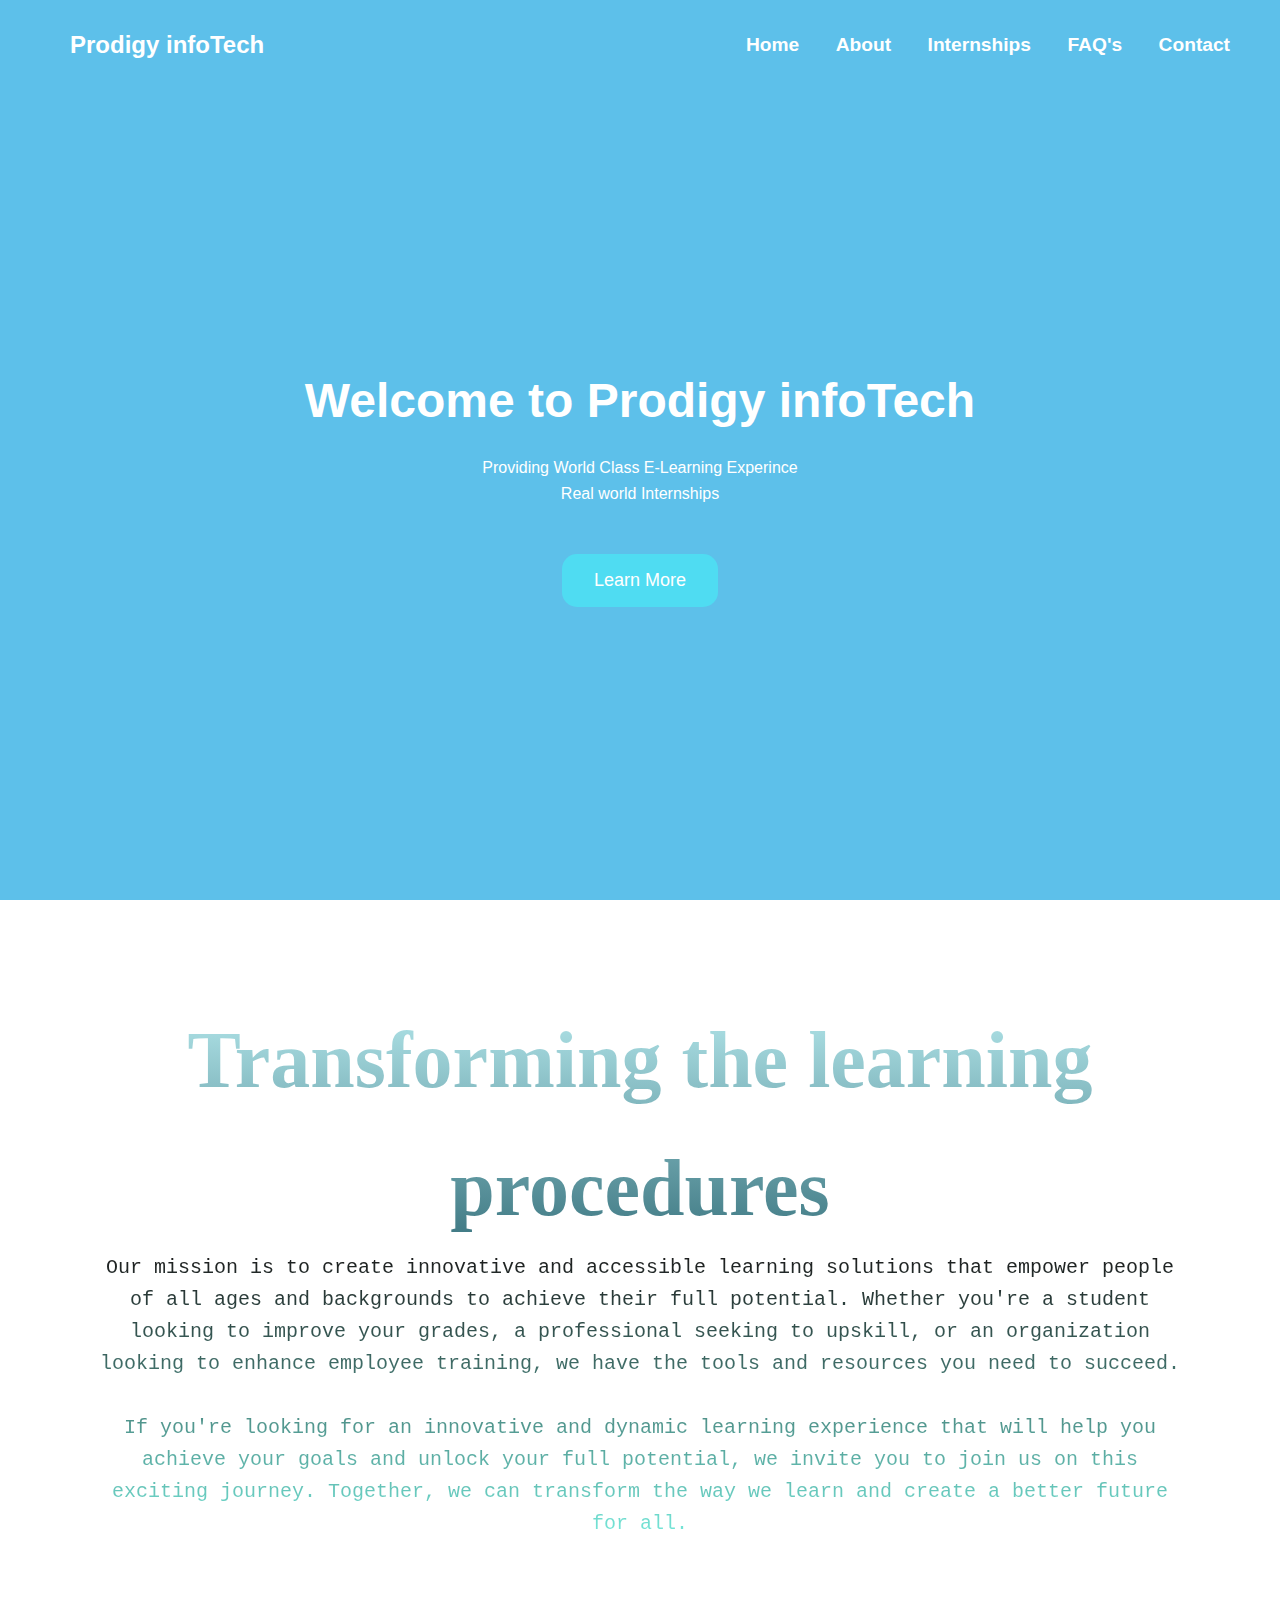
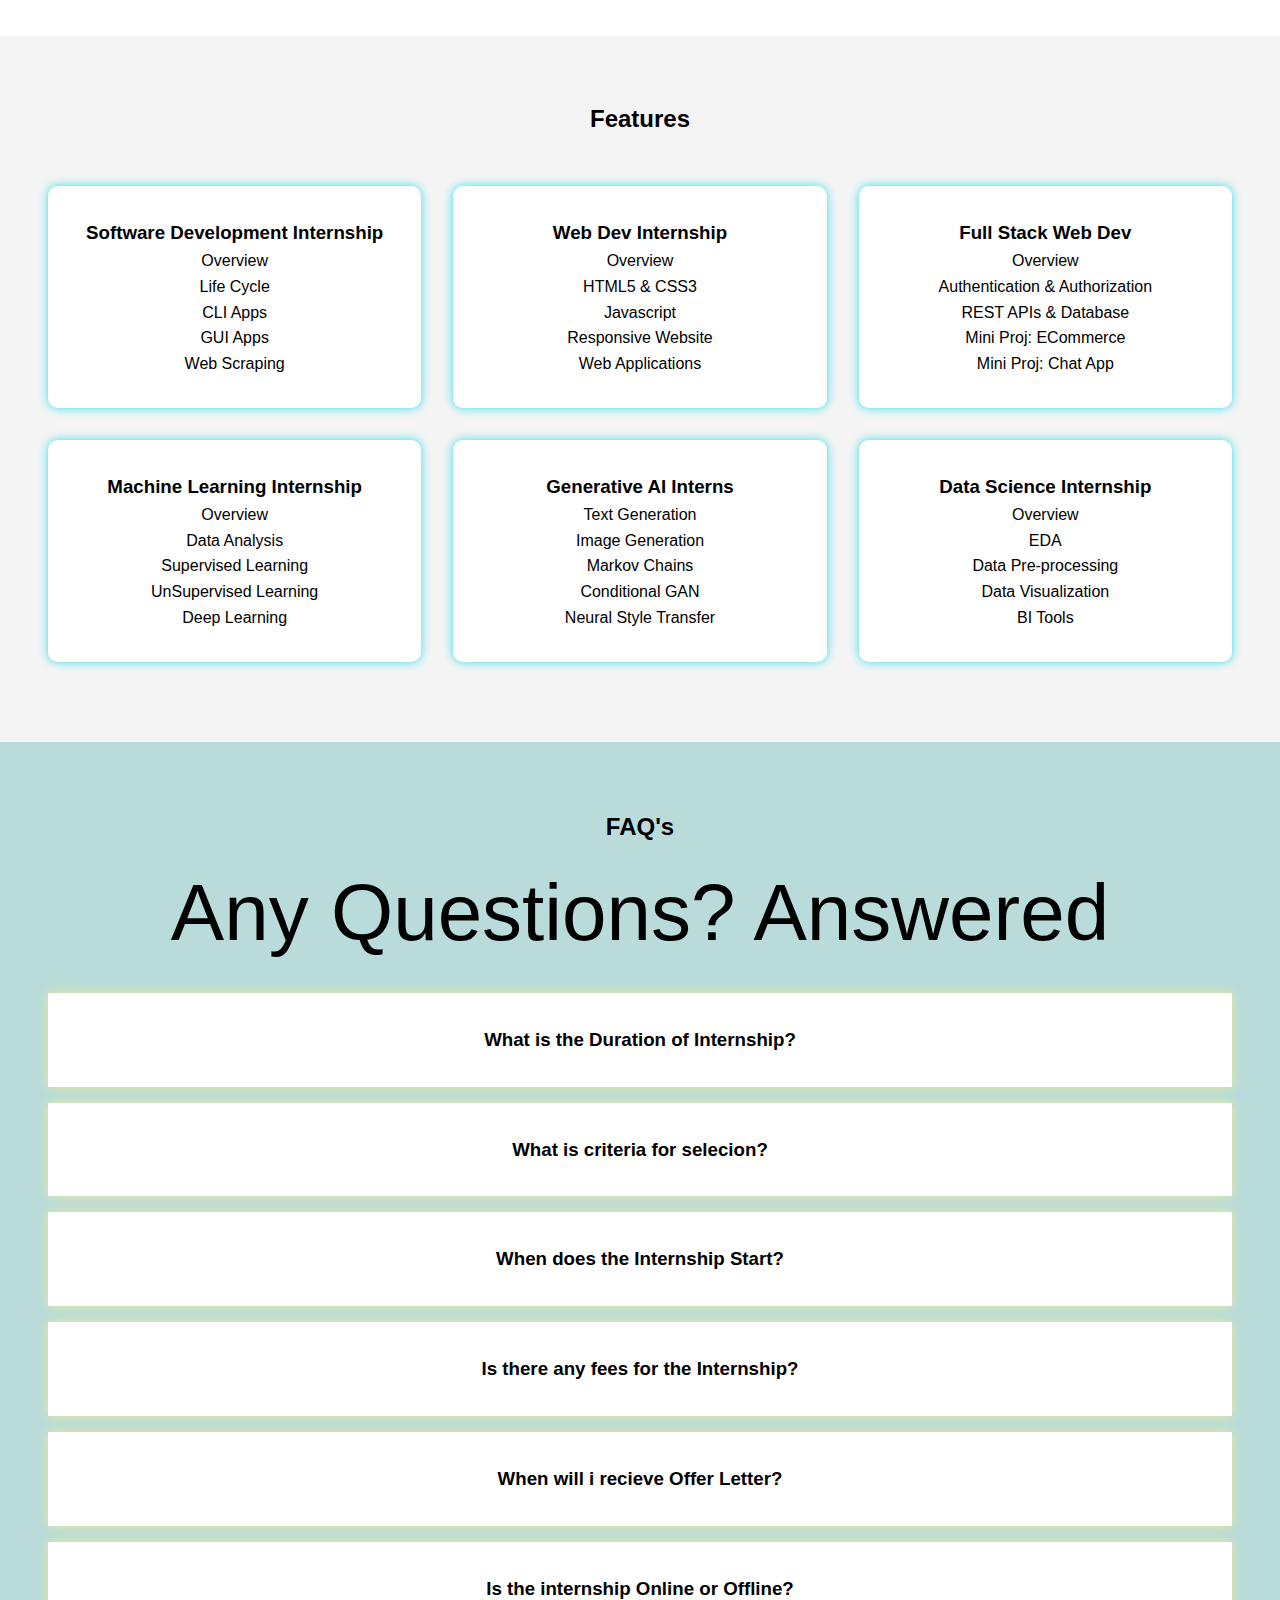
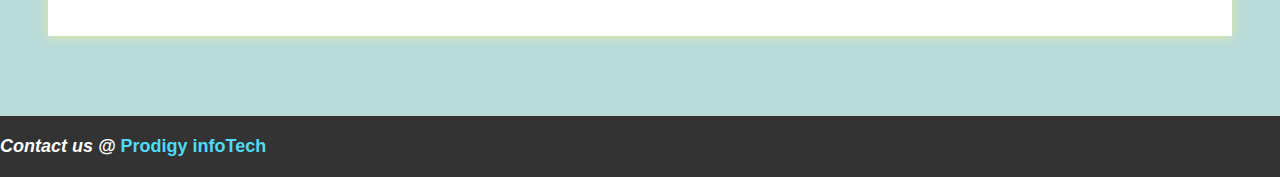
<file: landing page/index.html>
<!DOCTYPE html>
<html lang="en">

<head>
    <meta charset="UTF-8">
    <meta name="viewport" content="width=device-width, initial-scale=1.0">
    <link rel="stylesheet" href="index.css">
    <title>Landing Page</title>
</head>

<body>
    <header>
        <nav id="navbar">
            <h2 id="logo" class="logo">Prodigy infoTech</h2>
            <div class="nav">
                <a href="#home">Home</a>
                <a href="#about">About</a>
                <a href="#Internships">Internships</a>
                <a href="#faq">FAQ's</a>
                <a href="#contact">Contact</a>
            </div>
        </nav>
    </header>

    <div class="hero" id="home">
        <div>
            <h1>Welcome to Prodigy infoTech</h1>
            <p>Providing World Class E-Learning Experince <br> Real world Internships</p>
            <button onclick="scrollToFeatures()">Learn More</button>
        </div>
    </div>
    <div id="about" class="About">
        <h1>Transforming the learning procedures</h1>
        <p>Our mission is to create innovative and accessible learning solutions that empower
            people of all ages
            and backgrounds to achieve their full potential.
            Whether you're a student looking to improve your grades, a professional seeking to upskill, or an
            organization looking to enhance employee training,
            we have the tools and resources you need to succeed.<br><br>
            If you're looking for an innovative and dynamic learning experience that will help you achieve your
            goals and unlock your full potential,
            we invite you to join us on this exciting journey.
            Together, we can transform the way we learn and create a better future for all.
        </p>
    </div>

    <section class="features" id="Internships">
        <h2>Features</h2>
        <div class="feature-box">
            <div class="feature">
                <h3>Software Development Internship</h3>
                <p>Overview<br>
                    Life Cycle<br>
                    CLI Apps<br>
                    GUI Apps<br>
                    Web Scraping
                </p>
            </div>
            <div class="feature">
                <h3>Web Dev Internship</h3>
                <p>Overview<br>
                    HTML5 & CSS3<br>
                    Javascript<br>
                    Responsive Website<br>
                    Web Applications</p>
            </div>
            <div class="feature">
                <h3>Full Stack Web Dev</h3>
                <p>Overview<br>
                    Authentication & Authorization<br>
                    REST APIs & Database<br>
                    Mini Proj: ECommerce<br>
                    Mini Proj: Chat App</p>
            </div>
        </div>
        <div class="feature-box">
            <div class="feature">
                <h3>Machine Learning Internship</h3>
                <p>Overview<br>
                    Data Analysis<br>
                    Supervised Learning<br>
                    UnSupervised Learning<br>
                    Deep Learning
                </p>
            </div>
            <div class="feature">
                <h3>Generative AI Interns</h3>
                <p>Text Generation<br>
                    Image Generation<br>
                    Markov Chains<br>
                    Conditional GAN<br>
                    Neural Style Transfer</p>
            </div>
            <div class="feature">
                <h3>Data Science Internship</h3>
                <p>Overview<br>
                    EDA<br>
                    Data Pre-processing<br>
                    Data Visualization<br>
                    BI Tools</p>
            </div>
        </div>
    </section>
    <section class="faqsec" id="faq">
        <h2><bold>FAQ's</bold></h2>
        <p>Any Questions? Answered</p>
        <div>
            <div class="faq">
                <h3>What is the Duration of Internship?</h3>
            </div>
            <div class="faq">
                <h3>What is criteria for selecion?</h3>
            </div>
            <div class="faq">
                <h3>When does the Internship Start?</h3>
            </div>
            <div class="faq">
                <h3>Is there any fees for the Internship?</h3>
            </div>
            <div class="faq">
                <h3>When will i recieve Offer Letter?</h3>
            </div>
            <div class="faq">
                <h3>Is the internship Online or Offline?</h3>
            </div>
        </div>
    </section>

    
    <footer id="contact">
        <p>Contact us @ <a href="#">Prodigy infoTech</a></p>
    </footer>


</body>

</html>
</file>
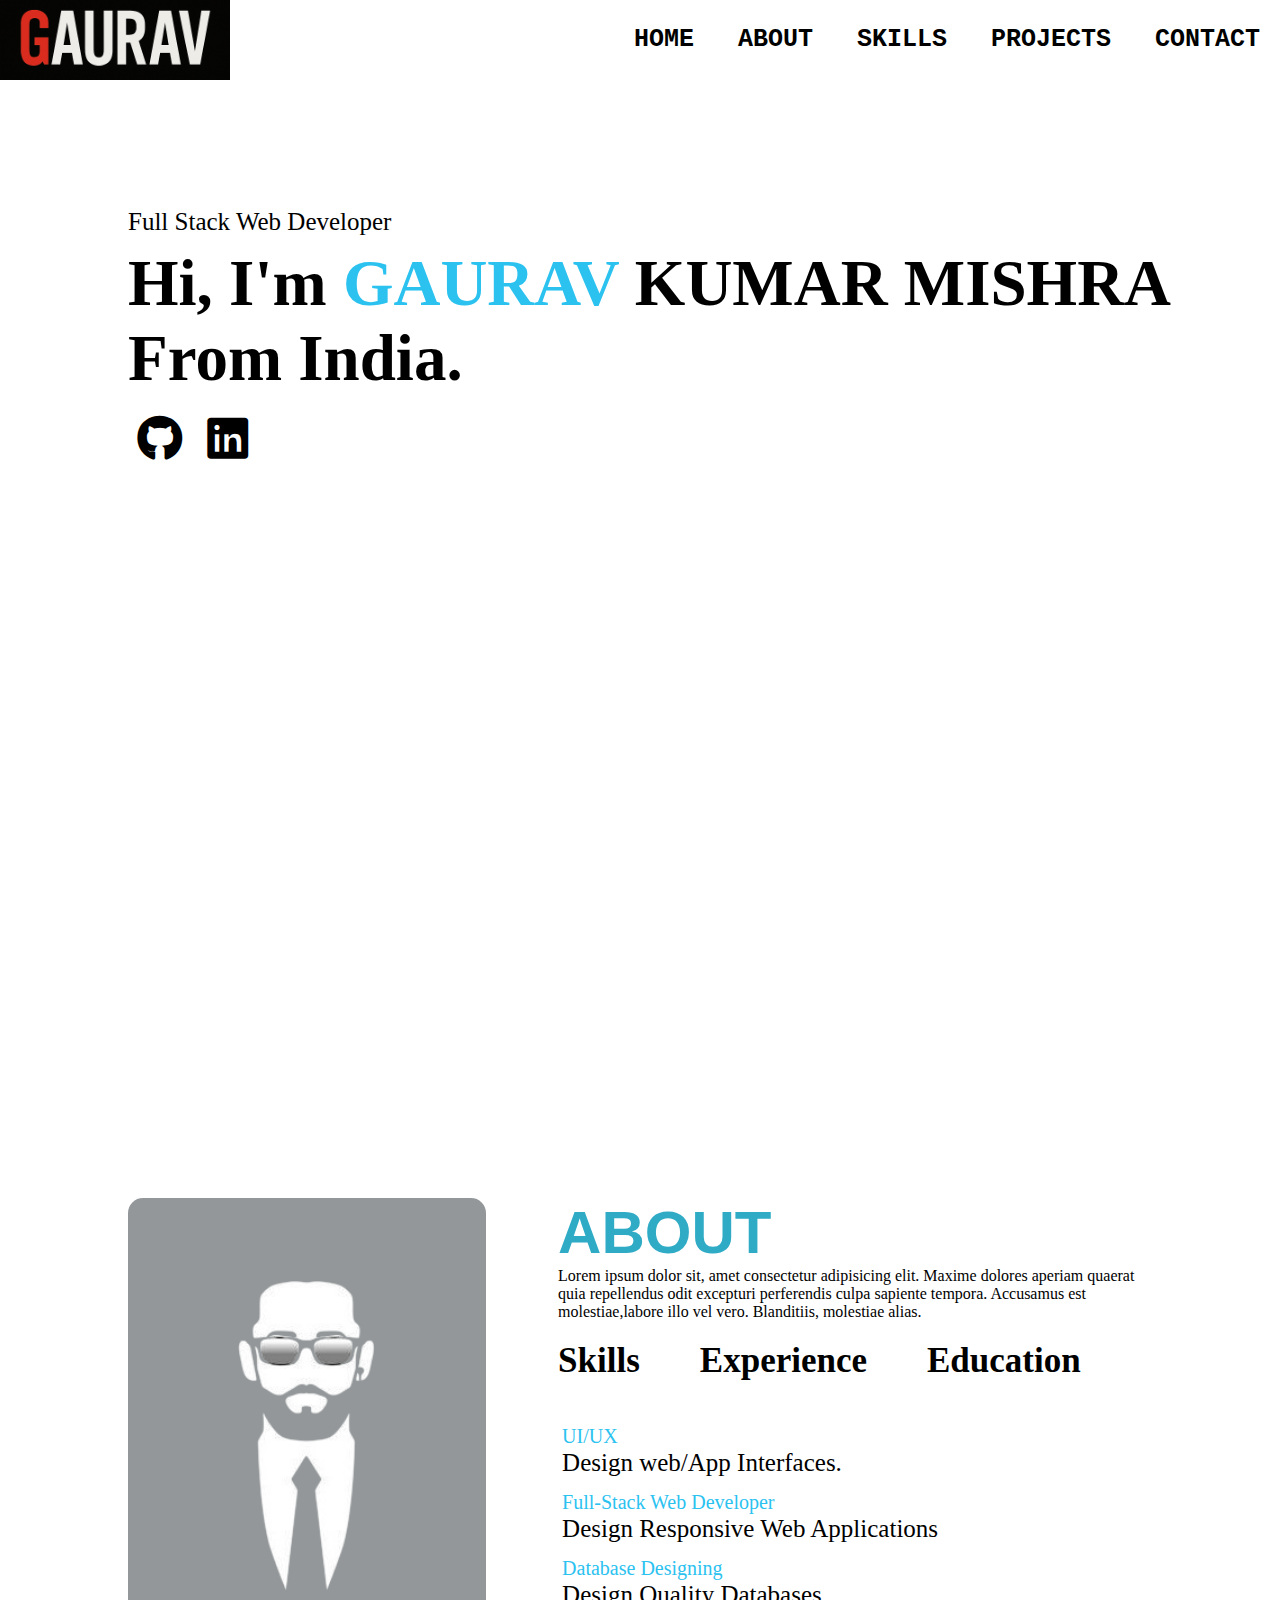
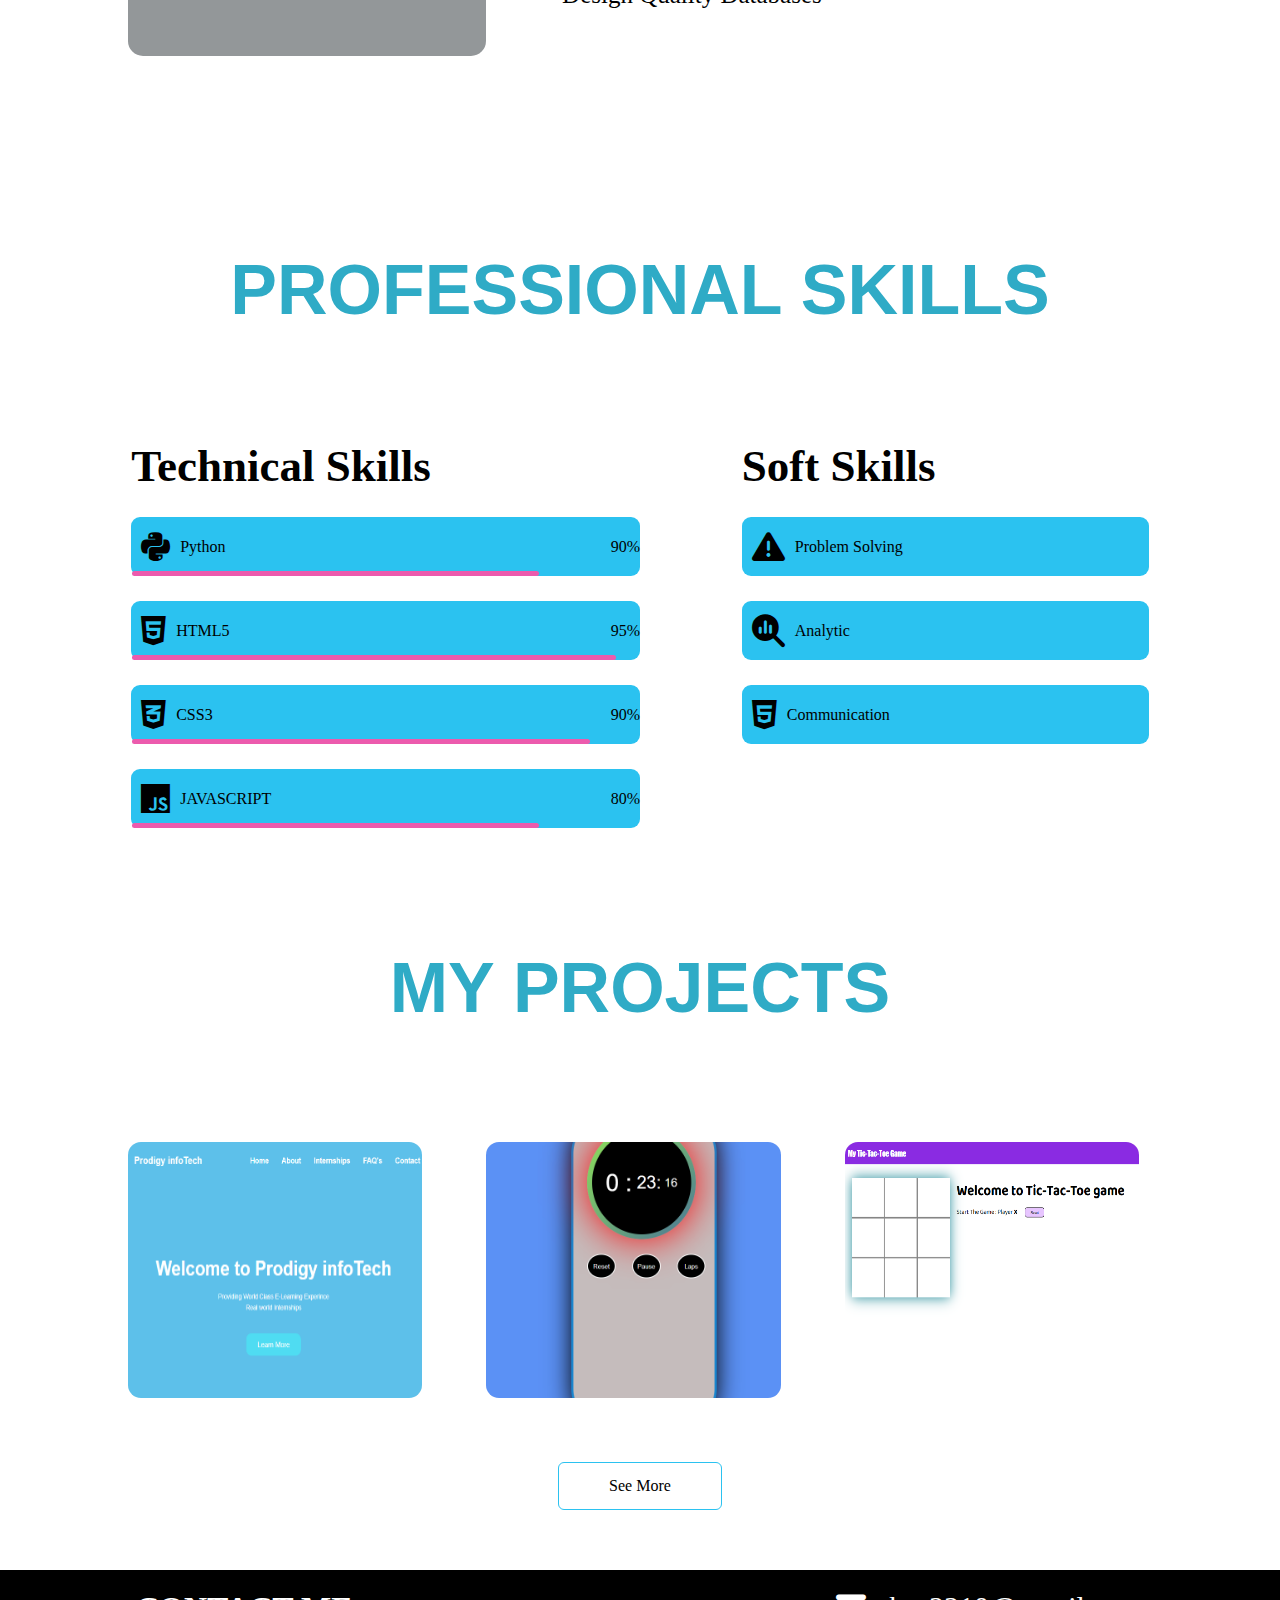
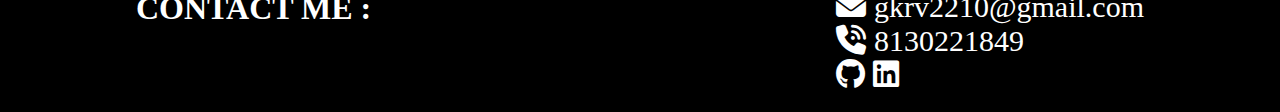
<file: portfolio/index.html>
<!DOCTYPE html>
<html lang="en">

<head>
    <meta charset="UTF-8">
    <meta name="viewport" content="width=device-width, initial-scale=1.0">

    <link rel="stylesheet" href="style.css">

    <link href='https://cdnjs.cloudflare.com/ajax/libs/font-awesome/6.7.2/css/all.min.css' rel='stylesheet'>

    <title> Personal-Portfolio</title>
</head>

<body>
    <div>
        <nav>
            <img src="images/logo.png" class="logo" alt="">
            <ul id="sidemenu">
                <li><a href="#header">HOME</a></li>
                <li><a href="#about">ABOUT</a></li>
                <li><a href="#skills">SKILLS</a></li>
                <li><a href="#Projects">PROJECTS</a></li>
                <li><a href="#contact">CONTACT</a></li>
                <i class="fas fa-times" onclick="closemenu()"></i>
            </ul>
            <i class="fas fa-bars" onclick="openmenu()"></i>
        </nav>
    </div>
    <div id="header">

        <div class="header-text">
            <p>Full Stack Web Developer</p>
            <h1>Hi, I'm <span>GAURAV</span> KUMAR MISHRA <br>From India.</h1>

            <i class="fa-brands fa-github" id="socials"></i>
            <i class="fa-brands fa-linkedin" id="socials"></i>
        </div>
    </div>
    </div>

    <div id="about">
        <div class="container">
            <div class="row">
                <div class="about-col-1">
                    <img src="images/port-Photoroom.png" alt="">
                </div>
                <div class="about-col-2">
                    <h1 class="sub-title">ABOUT</h1>
                    <p>Lorem ipsum dolor sit, amet consectetur adipisicing elit.
                        Maxime dolores aperiam quaerat quia repellendus odit excepturi perferendis culpa sapiente
                        tempora.
                        Accusamus est molestiae,labore illo vel vero. Blanditiis, molestiae alias.</p>
                    <div class="tab-titles">
                        <div class="tab-links active-links" onclick="opentab('skills')">Skills</div>
                        <div class="tab-links" onclick="opentab('experience')">Experience</div>
                        <div class="tab-links" onclick="opentab('education')">Education</div>
                    </div>
                    <div class="tab-content active-tab" id="skills">
                        <ul>
                            <li><span>UI/UX</span><br> Design web/App Interfaces.</li>
                            <li><span>Full-Stack Web Developer</span><br> Design Responsive Web Applications</li>
                            <li><span>Database Designing</span><br>Design Quality Databases</li>
                        </ul>
                    </div>
                    <div class="tab-content" id="experience">
                        <ul>
                            <li><span>June,2025 - July,2025</span><br> Web Development Intern at Prodigy infoTech</li>
                            <li><span>Freelancing</span><br>Front-End Web Developer</li>
                            <li><span>Academic Projects</span><br>Designed CMS Web Applications<br>Designed E-education
                                Web Application</li>
                        </ul>
                    </div>
                    <div class="tab-content" id="education">
                        <ul>
                            <li><span>MCA (2023 - 2025)</span><br>Dr.A.P.J. Abdul Kalam Technical University</li>
                            <li><span>BCA (2018 - 2021)</span><br>Jamia Hamdard University</li>
                            <li><span>Responsive Web Designing Certificate</span><br>Freecodecamp</li>
                        </ul>
                    </div>
                </div>
            </div>
        </div>
    </div>

    <div id="skills">
        <h1 id="skill-logo">PROFESSIONAL SKILLS</h1>
        <div class="container">
            <div class="row">
                <div class="col-3">
                    <h1 class="skill-title">Technical Skills</h1>

                    <div class="skills__data">
                        <div class="skills__names">
                            <i class="fa-brands fa-python"></i>
                            <span class="skills__name">Python</span>
                        </div>
                        <div class="skills__bar skills__python">

                        </div>
                        <div>
                            <span class="skills__percentage">90%</span>
                        </div>
                    </div>
                    <div class="skills__data">
                        <div class="skills__names">
                            <i class="fa-brands fa-html5"></i>
                            <span class="skills__name">HTML5</span>
                        </div>
                        <div class="skills__bar skills__html">

                        </div>
                        <div>
                            <span class="skills__percentage">95%</span>
                        </div>
                    </div>
                    <div class="skills__data">
                        <div class="skills__names">
                            <i class="fa-brands fa-css3-alt"></i>
                            <span class="skills__name">CSS3</span>
                        </div>
                        <div class="skills__bar skills__css">

                        </div>
                        <div>
                            <span class="skills__percentage">90%</span>
                        </div>
                    </div>
                    <div class="skills__data">
                        <div class="skills__names">
                            <i class="fa-brands fa-js"></i>
                            <span class="skills__name">JAVASCRIPT</span>
                        </div>
                        <div class="skills__bar skills__js">

                        </div>
                        <div>
                            <span class="skills__percentage">80%</span>
                        </div>
                    </div>

                </div>
                <div class="col-4">
                    <h1 class="skill-title">Soft Skills</h1>
                    <div class="skills__data">
                        <div class="skills__names">
                            <i class="fa-solid fa-triangle-exclamation"></i>
                            <span class="skills__name">Problem Solving</span>
                        </div>
                    </div>
                    <div class="skills__data">
                        <div class="skills__names">
                            <i class="fa-solid fa-magnifying-glass-chart"></i>
                            <span class="skills__name">Analytic</span>
                        </div>
                    </div>
                    <div class="skills__data">
                        <div class="skills__names">
                            <i class="fa-brands fa-html5"></i>
                            <span class="skills__name">Communication</span>
                        </div>
                    </div>

                </div>
            </div>
        </div>
    </div>

    <div id="Projects">
        <div class="container">
            <h1 id="portfolio">MY PROJECTS</h1>
            <div class="worklist row">
                <div class="work col-6">
                    <img src="images/landpage.png">
                    <div class="layer">
                        <h3>Landing page</h3>
                        <p>this is the page where you land after login.</p>
                        <a href="#"><i class="fa-solid fa-link"></i></a>
                    </div>
                </div>
                <div class="work col-6">
                    <img src="images/watch_preview.png">
                    <div class="layer">
                        <h3>Stop-Watch</h3>
                        <p>This is the Stop-Watch with built-in laps function.</p>
                        <a href="#"><i class="fa-solid fa-link"></i></a>
                    </div>
                </div>
                <div class="work col-6">
                    <img src="images/tictac.png">
                    <div class="layer">
                        <h3>Tic Tac Toe</h3>
                        <p>This is the fun Tic-Tac-Toe Game with responsive designing.</p>
                        <a href="#"><i class="fa-solid fa-link"></i></a>
                    </div>
                </div>
            </div>
            <a href="#" class="btn">See More</a>
        </div>
    </div>

    <div id="contact">
        <div class="container">
            <div class="row">
                <div class="contact-l">
                    <h1>CONTACT ME :</h1>
                </div>
                <div class="contact-r">
                    <p id="mail"><i class="fa-solid fa-envelope"></i> gkrv2210@gmail.com</p>
                    <p id="mail"><i class="fa-solid fa-phone-volume"></i> 8130221849</p>
                    <a id="mail"><i class="fab fa-github"></i></a>
                    <a id="mail"><i class="fab fa-linkedin"></i></a>
                </div>
            </div>
        </div>
    </div>


    <script src="script.js"></script>
</body>

</html>
</file>
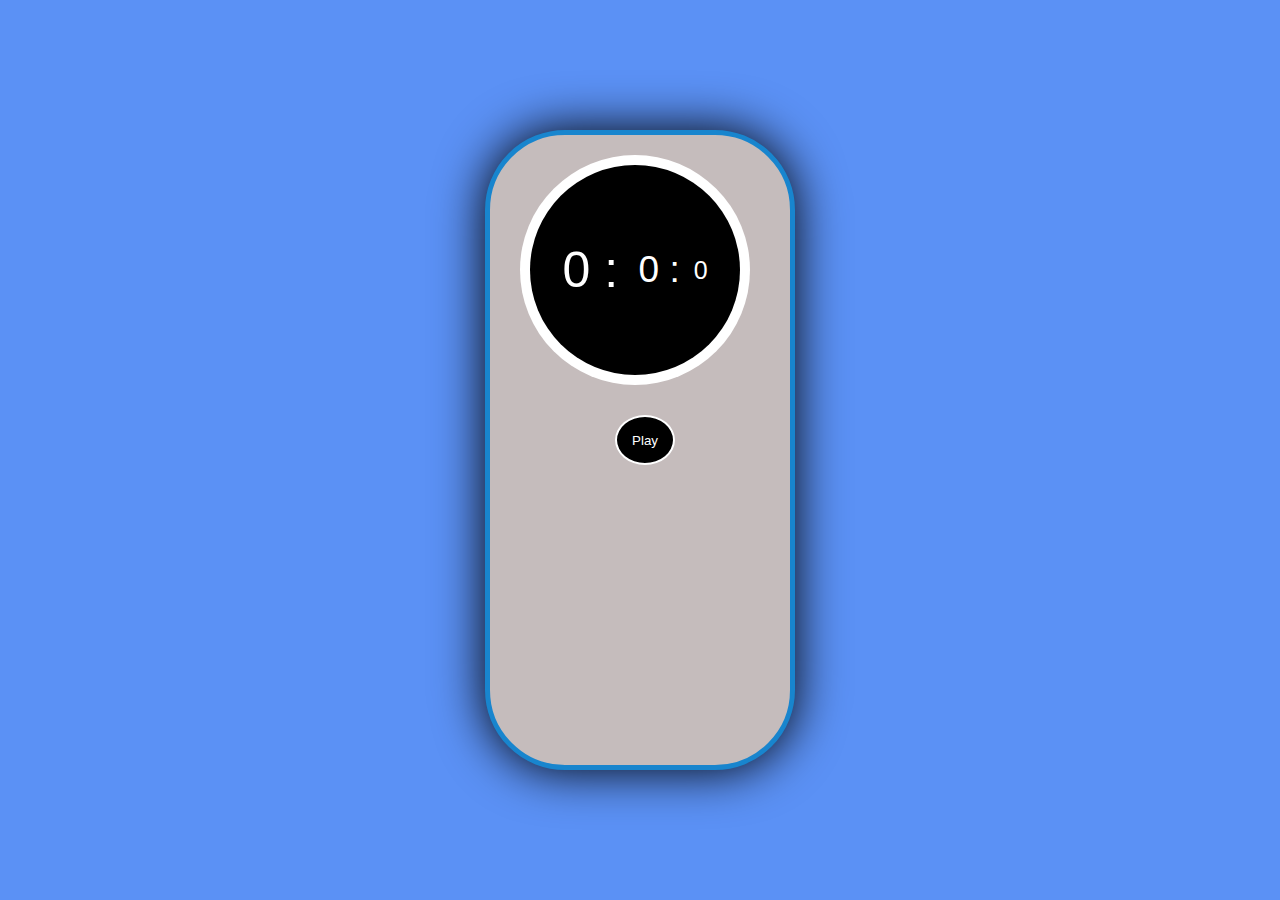
<file: stopwatch/index.html>
<!DOCTYPE html>
<html lang="en">

<head>
    <meta charset="UTF-8">
    <meta name="viewport" content="width=device-width, initial-scale=1.0">
    <title>Stopwatch</title>

    <link rel="stylesheet" href="style.css">
</head>

<body>
    <div class="cintainer rcorners2">
        <div class="watch">
            <div class="outercircle">
                <div class="innercircle">
                    <span class="text minute">0 :</span>
                    <span class="text sec">&nbsp; 0 :</span>
                    <span class="text msec">&nbsp; 0</span>
                </div>
            </div>
            <div class="button-wrapper">
                <button class="button Reset hidden">Reset</button>
                <button class="button Play">Play</button>
                <button class="button lap hidden">Laps</button>
            </div>
        </div>
        <ul class="laps">
            <button class="laps-clear-button hidden">Clear all</button>
        </ul>
    </div>
    <script src="script.js"></script>
</body>

</html>
</file>
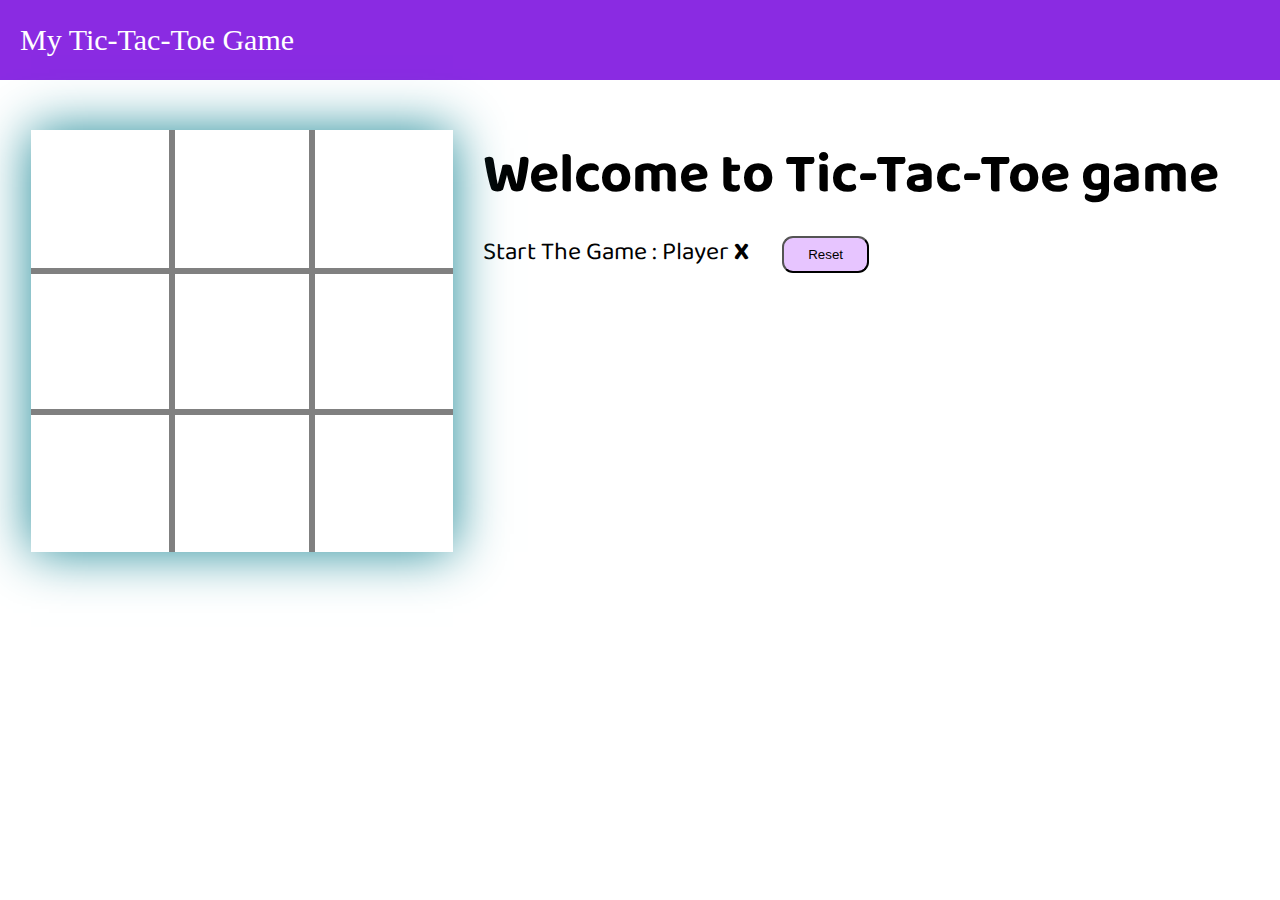
<file: tic-tac-toe/index.html>
<!DOCTYPE html>
<html lang="en">
<head>
    <meta charset="UTF-8">
    <meta name="viewport" content="width=device-width, initial-scale=1.0">
    <title>Tic-Tac-Toe</title>

    <link rel="stylesheet" href="style.css">
</head>
<body>
    <nav>
        <ul>
            <li>My Tic-Tac-Toe Game</li>
        </ul>
    </nav>
    <div class="gamecontainer">
        <div class="container">
            <div class="line"></div>
            <div class="box bl-0 bt-0"><span class="boxtext"></span></div>
            <div class="box bt-0"><span class="boxtext"></span></div>
            <div class="box bt-0 br-0"><span class="boxtext"></span></div>
            <div class="box bl-0"><span class="boxtext"></span></div>
            <div class="box"><span class="boxtext"></span></div>
            <div class="box br-0"><span class="boxtext"></span></div>
            <div class="box bl-0 bb-0"><span class="boxtext"></span></div>
            <div class="box bb-0"><span class="boxtext"></span></div>
            <div class="box bb-0 br-0"><span class="boxtext"></span></div>
        </div>
        <div class="gameinfo">
            <h1>Welcome to Tic-Tac-Toe game</h1>
            <div>
                <span class="info">Start The Game : Player <strong>X</strong></span>
                <button class="reset" id="reset">Reset</button>
            </div>
            <div class="imgbox">
                <img src="gameover.gif" alt="">
            </div>
        </div>
    </div>
    <script src="script.js"></script>
</body>
</html>
</file>
<file: landing page/index.css>
* {
  margin: 0;
  padding: 0;
  box-sizing: border-box;
}

body {
  font-family: Arial, sans-serif;
  line-height: 1.6;
}

header {
  background: #5dc0ea;
  color: #fff;
  padding: 1rem 0;
  position: fixed;
  width: 100%;
  top: 0;
  z-index: 1000;
}

#navbar {
  overflow: hidden;
  display: flex;
  justify-content: space-between;
  align-items: center;
  max-width: 1200px;
  margin: auto;
  padding: 10px;
}

nav a {
  color: #fff;
  margin-left: 2rem;
  text-decoration:none;
  font-size: larger;
  font-weight: bolder;
  cursor: pointer;
}
nav a:hover {
  color: #e860ed;
}

.logo {
  padding-left: 20px;
  margin: 0;
  cursor: pointer;
  transition: 0.5s all;
}

.logo:hover {
  transform: scale(1.3);
  transition: 0.5s all;
}

@media screen and (max-width: 580px) {
  #navbar {
    padding: 20px 10px !important;
  }
  #navbar a {
    float: none;
    display: block;
    text-align: left;
  }
  #navbar-right {
    float: none;
  }
}

.hero {
  height: 100vh;
  background-color: #5dc0ea;
  display: flex;
  justify-content: center;
  align-items: center;
  text-align: center;
  color: white;
  padding-top: 70px;
}

.hero h1 {
  font-size: 3rem;
  margin-bottom: 1rem;
}

.hero button {
  padding: 1rem 2rem;
  margin-top: 3rem;
  border: none;
  background: #4fdcf2;
  color: white;
  font-size:large;
  cursor: pointer;
  border-radius: 15px;
  cursor: pointer;
  transition: 0.5s all;
}

.hero button:hover {
  transform: scale(1.3);
  transition: 0.5s all;
  background: #e860ed;
  box-shadow: 0 0 10px burlywood;
}

.About {
  background-color: white;
  display: flex;
  justify-content: space-evenly;
  flex-wrap: wrap;
  text-align: center;
  margin: 1rem;
  padding: 5rem;
}
.About h1{
  font-size: 80px;
  font-family:fantasy;
  background: -webkit-linear-gradient(#b7eaee, #39737e);
  -webkit-background-clip: text;
  -webkit-text-fill-color: transparent;
}
.About p{
  font-size: 20px;
  font-weight: 500;
  font-family:monospace;
  background: -webkit-linear-gradient(rgb(27, 26, 26), rgb(119, 235, 221));
  -webkit-background-clip: text;
  -webkit-text-fill-color: transparent;
}

section.features {
  padding: 4rem 2rem;
  background: #f4f4f4;
  text-align: center;
}

.features h2 {
  margin-bottom: 2rem;
}

.feature-box {
  display: flex;
  justify-content: space-around;
  flex-wrap: wrap;
}

.feature {
  flex: 250px;
  background: white;
  margin: 1rem;
  padding: 2rem;
  box-shadow: 0 0 10px rgba(34, 220, 237, 0.948);
  border-radius: 10px;
}

.faqsec {
  padding: 4rem 2rem;
  background:#b9dcdb;
  text-align: center;
}

.faqsec h2 {
  margin:2px;
}
.faqsec p{
  font-size: 80px;
}

.faq {
  flex: 250px;
  background: white;
  margin: 1rem;
  padding: 2rem;
  box-shadow: 0 0 10px rgba(235, 236, 145, 0.948);
}

.faq:hover{
  background-color: #4fdcf2;
}


footer {
  background: #333;
  color: white;
  text-align:left;
  padding: 1rem 0;
  font-weight: bolder;
  font-size: large;
  font-style: oblique;
}

footer a{
  cursor: pointer;
  color:#4fdcf2 ;
  text-decoration: none;
  font-style: normal;
}

footer a:hover{
  color: #e860ed;
}
</file>
<file: portfolio/style.css>
* {
    margin: 0;
    padding: 0;
    font-family: 'poppins', 'sans-serif';
    box-sizing: border-box;
}

html {
    scroll-behavior: smooth;
}

body {
    background-color: white;
    color: black;
}

#header {
    width: 100%;
    height: 100vh;
}

.container {
    padding: 10px 10%;
}

.logo {
    width: 230px;
}

nav {
    display: flex;
    align-items: center;
    justify-content: space-between;
    flex-wrap: wrap;
}

nav ul li {
    display: inline-block;
    list-style: none;
    margin: 10px 20px;
}

nav ul li a {
    color: rgb(0, 0, 0);
    text-decoration: none;
    font-family: monospace;
    font-size: 25px;
    font-weight: 700;
    position: relative;
}

nav ul li a::after {
    content: '';
    width: 0;
    height: 3px;
    background: #2bc2f0;
    position: absolute;
    left: 0;
    bottom: -6px;
    transition: 0.5s;
}

nav ul li a:hover::after {
    width: 100%;
}

.header-text {
    margin-top: 10%;
    padding-left: 10vw;
    font-size: 25px;
}

.header-text h1 {
    font-size: 65px;
    margin-top: 10px;
}

.header-text h1 span {
    color: #2bc2f0;
}

#socials {
    cursor: pointer;
    font-size: 45px;
    font-weight: 900;
    padding: 20px 10px
}

#socials:hover {
    color: #2bc2f0;

}


#about {
    padding: 80px 0;
    color: black;
}

.row {
    display: flex;
    justify-content: space-between;
    flex-wrap: wrap;
}

.about-col-1 {
    flex-basis: 35%;
}

.about-col-1 img {
    width: 100%;
    border-radius: 15px;
}

.about-col-2 {
    flex-basis: 58%;
}

.sub-title {
    font-family: sans-serif;
    font-size: 60px;
    font-weight: 600;
    color: rgb(47, 171, 198);
}

.tab-titles {
    display: flex;
    margin: 20px 0 40px;
}

.tab-links {
    margin-right: 60px;
    font-size: 35px;
    font-weight: 850;
    cursor: pointer;
    position: relative;
    transition: 0.5s all;
}

.tab-links::after {
    content: '';
    width: 0;
    height: 3px;
    color: #2bc2f0;
    position: absolute;
    left: 0;
    bottom: -8px;
    transition: 0.5s;
}

.tab-links:hover {
    color: #2bc2f0;
    transform: scale(1.2);
    transition: 0.5s all;
}


.tab-content ul li {
    list-style: none;
    margin: 10px 0;
    font-size: 25px;
}

.tab-content ul li span {
    color: #2bc2f0;
    font-size: 20px;
}

.tab-content {
    display: none;
}

.tab-content.active-tab {
    display: block;
}


#skills {
    padding: 0 4px;
}

#skill-logo {
    padding: 50px 0;
    font-family: sans-serif;
    font-size: 70px;
    font-weight: 600;
    color: rgb(47, 171, 198);
    text-align: center;
    margin: 50px;
}

.col-3 {
    flex-basis: 50%;
}

.col-4 img {
    width: 100%;
    border-radius: 15px;
}

.col-4 {
    flex-basis: 40%;
}

.skill-title {
    font-size: 45px;
    font-weight: 600;
    color: black;
}

.skills__data {
    display: flex;
    justify-content: space-between;
    align-items: center;
    position: relative;
    font-weight: 500;
    padding: 13px 0px;
    margin-top: 25px;
    border-radius: 9px;
    background-color: #2bc2f0;
    cursor: pointer;
    transition: 0.5s all;
}

.skills__data:hover {
    color: black;
    background-color: #fff;
    transform: scale(1.1);
    transition: 0.5s all;
}

.skills__icon {
    font-size: 2rem;
    margin-right: var(--mb-2);
    color: white;
}

.skills__names {
    display: flex;
    align-items: center;
}

.skills__names i {
    font-size: 33px;
    padding: 0px 10px
}

.skills__bar {
    position: absolute;
    left: 0;
    bottom: 0;
    background-color: rgb(236, 91, 173);
    height: 0.25rem;
    border-radius: 0.5rem;
}

.skills__python {
    width: 80%;
    margin-left: 1px;
    padding-bottom: 5px;
    border-radius: 4px;
}

.skills__html {
    width: 95%;
    margin-left: 1px;
    padding-bottom: 5px;
    border-radius: 4px;
}

.skills__css {
    width: 90%;
    margin-left: 1px;
    padding-bottom: 5px;
    border-radius: 4px;
}

.skills__js {
    width: 80%;
    margin-left: 1px;
    padding-bottom: 5px;
    border-radius: 4px;
}



.skills__img {
    border-radius: 0.5rem;
}

#portfolio {
    padding: 50px 0;
    font-family: sans-serif;
    font-size: 70px;
    font-weight: 600;
    color: rgb(47, 171, 198);
    text-align: center;
    margin: 50px;
}

.col-6 {
    flex-basis: 30%;
}

.work {
    position: relative;
    overflow: hidden;
}

.work img {
    width: 23vw;
    height: 20vw;
    display: block;
    margin: 14px 0px;
    border-radius: 13px;
    transition: transform 0.5s;
}

.work:hover img {
    transform: scale(1.1);
}

.layer {
    width: 100%;
    height: 0;
    background: linear-gradient(rgba(0, 0, 0, 0.6), #2bc2f0);
    border-radius: 10px;
    position: absolute;
    left: 0;
    bottom: 0;
    overflow: hidden;
    display: flex;
    align-items: center;
    justify-content: center;
    flex-direction: column;
    padding: 0 40px;
    text-align: center;
    color: #fff;
    font-size: 14px;
    transition: height 0.5s;
}

.layer h3 {
    font-size: 25px;
    font-weight: 800;
    margin-bottom: 11px;
}

.layer a {
    margin-top: 20px;
    color: #2bc2f0;
    text-decoration: none;
    font-size: 18px;
    line-height: 60px;
    background: #fff;
    width: 60px;
    height: 60px;
    border-radius: 50%;
    text-align: center;
}

.work:hover .layer {
    height: 100%;
}

.btn {
    display: block;
    margin: 50px auto;
    width: fit-content;
    border: 1px solid #2bc2f0;
    padding: 14px 50px;
    border-radius: 6px;
    text-decoration: none;
    color: #000000;
    transition: background 0.5s;
}

.btn:hover {
    background: #2bc2f0;
}

#contact {
    background-color: #000000;
    color: #fff;
    padding: 10px 10px;
    cursor: pointer;
}

.contact-r {
    font-size: 30px;
    transition: transform 0.5s;
}

#mail:hover {
    color: #2bc2f0;
    transform: scale(1.1);
}

nav .fas {
    display: none;
    padding-right: 20px;
}

@media screen and (max-width: 880px) {
    #header {
        height: 40vh;
        margin: -10px;
        margin-top: -50px;
    }

    .header-text {
        margin-top: 40%;
        font-size: 16px;
    }

    .header-text h1 {
        font-size: 30px;
    }

    nav .fas {
        display: block;
        font-size: 50px;
    }

    nav ul {
        background: #2bc2f0;
        position: fixed;
        top: 0;
        right: -200px;
        width: 200px;
        height: 100vh;
        padding-top: 50px;
        z-index: 2;
        transition: right 0.5s;
    }

    nav ul li {
        display: block;
        margin: 25px;
    }

    nav ul .fas {
        position: absolute;
        top: 25px;
        left: 25px;
        cursor: pointer;
    }

    .sub-title {
        font-size: 40px;
    }

    .about-col-1,
    .about-col-2 {
        flex-basis: 100%;
        margin-bottom: 30px;
    }

    .about-col-2 {
        font-size: 14px;
    }

    .tab-links {
        font-size: 20px;
        margin-right: 50px;
    }

    .col-6 {
        flex-basis: 60%;
        display: flex;
        justify-content: center;
    }
    .container{
        margin-left: 10px;
    }

    .work img {
        width: 50vw;
        height: 40vw;
    }
}
</file>
<file: stopwatch/style.css>
*{
    margin: 0;
    padding: 0;
    box-sizing: border-box;
    outline: none;
}

body{
    font-family: sans-serif;
    font-size: 16px;
    width: 100%;
    height: 100vh;
    background-color: rgb(91, 145, 245);
    display: flex;
    justify-content: center;
    align-items: center;
}

.outercircle{
    width: 230px;
    height: 230px;
    border-radius: 50%;
    background-color: white;
    display: flex;
    justify-content: center;
    align-items: center;
}

.rcorners2 {
  border-radius: 80px;
  background-color: rgb(197, 188, 188);
  border: 5px solid #1885ce;
  padding: 20px 20px 20px 30px;
  box-shadow:0 0 50px black;
}

.animation-bg{
    background: linear-gradient(-45deg, red, rgb(4, 4, 217), rgb(144, 229, 87));
    background-size: 400% 400%;
    animation: gradient 7s ease infinite;
}

@keyframes gradient{
    0%{
        background-position: 0% 50%;
    }
    50%{
        background-position: 100% 50%;
    }
    100%{
        background-position: 0% 50%;
    }
}
.shadow{
    animation: mymove 5s infinite;
}
@keyframes mymove{
    50% {box-shadow: 0 0 80px red;}
}

.innercircle{
    width: 210px;
    height: 210px;
    border-radius: 50%;
    background-color: black;
    display: flex;
    align-items: center;
    justify-content: center;
}

.text{
    color: white;
    font-size: 250px;
}

.minute{
    font-size: 50px;
}

.sec{
    font-size: 37px;
}

.msec{
    font-size: 25px;
}

.button-wrapper{
    width: 250px;
    margin-top: 30px;
    display: flex;
    justify-content: space-between;
}

.button{
    width: 60px;
    height: 50px;
    border-radius: 50%;
    border: 2px solid white;
    background-color: black;
    color: white;
    cursor: pointer;
}

.button:hover{
    background-color:beige;
    color: black;
}

.laps{
    list-style: none;
    color: white;
    width: 250px;
    height: 250px;
    overflow: auto;
    position: relative;
    margin-top: 30px;
}

.laps::-webkit-scrollbar{
    display: none;
}

.laps-item{
    display: inline-block;
    width: 100%;
    padding: 10px;
    text-align: center;
    border: 1px solid #704f4f;
    border-radius: 50px;
    margin-bottom: 15px;
}

.number{
    color: #dc8787;
}

.time-stamp{
    display: inline-block;
    margin-left: 25px;
}

.laps-clear-button{
    display: block;
    position: fixed;
    z-index: 1000;
    bottom: 35px;
    left: 50%;
    transform: translate(-50%);
    width: 150px;
    padding: 10px 0;
    border-radius: 50px;
    background-color: rgba(255, 255, 255, 0.9);
    border: 1px solid white;
    cursor: pointer;
}

.hidden{
    visibility: hidden;
}
</file>
<file: tic-tac-toe/style.css>
@import url('https://fonts.googleapis.com/css2?family=Baloo+Da+2:wght@400..800&display=swap');

* {
    margin: 0;
    padding: 0;
}
strong{
    color: black;
    font-family: "Baloo Da 2", sans-serif;
}

nav {
    background-color: blueviolet;
    color: white;
    height: 80px;
    font-size: 30px;
    display: flex;
    align-items: center;
    padding: 0 20px;
    font-family: fantasy;
}

nav ul {
    list-style-type: none;
}

.gamecontainer {
    display: flex;
    justify-content: center;
    margin-top: 50px;
}

.container {
    display: grid;
    grid-template-rows: repeat(3, 11vw);
    grid-template-columns: repeat(3, 11vw);
    position: relative;
    box-shadow: 0 0 50px rgb(31, 138, 152);

}

.line {
    background-color: rgb(235, 132, 132);
    height: 5px;
    width: 0;
    position: absolute;
    border-radius: 5px;
    transition: width 1s ease-in-out;
}

.box {
    border: 3px solid grey;
    font-size: 5vw;
    cursor: pointer;
    display: flex;
    justify-content: center;
    align-items: center;
}

.box:hover {
    background-color: rgb(154, 232, 232);
    border-radius: 10px;
}

.info {
    font-size: 25px;
}

.gameinfo {
    padding: 0 30px;
    font-family: "Baloo Da 2", sans-serif;
}

.gameinfo h1 {
    font-size: 3.5rem;
}

.imgbox img {
    width: 0;
    transition: width 1s ease-in-out;
}


.br-0 {
    border-right: 0;
}

.bl-0 {
    border-left: 0;
}

.bt-0 {
    border-top: 0;
}

.bb-0 {
    border-bottom: 0;
}


.reset {
    margin: 12px 30px;
    padding: 9px 24px;
    background: #dcabffb0;
    border-radius: 11px;
    cursor: pointer;
}

@media screen and (max-width: 950px) {
    .gamecontainer {
        flex-wrap: wrap;
    }

    .gameinfo {
        margin-top: 35px;
    }

    .gameinfo h1 {
        font-size: 2.5rem;
    }

    .container {
        display: grid;
        grid-template-rows: repeat(3, 16vw);
        grid-template-columns: repeat(3, 16vw);
    }

}
</file>
